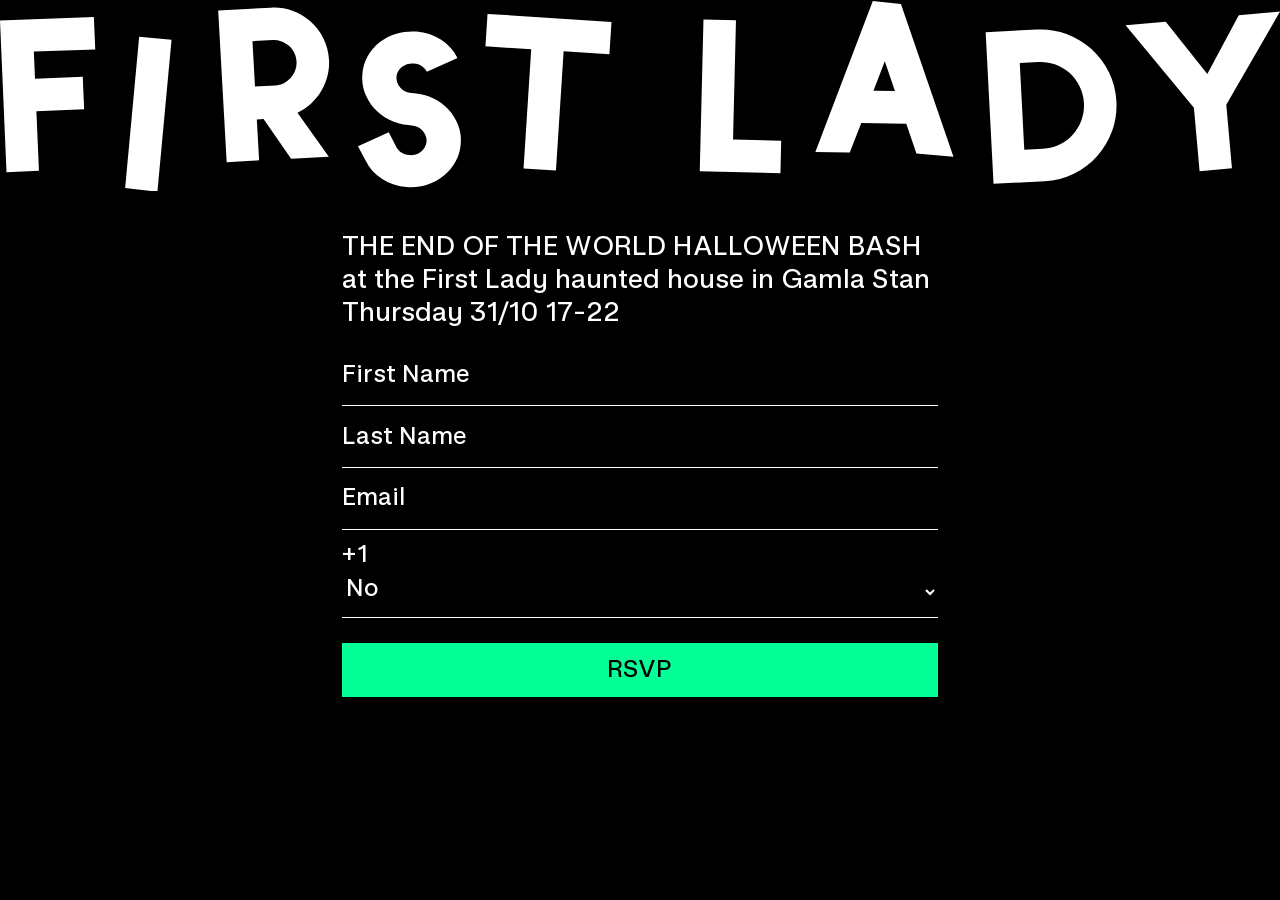
<file: index.html>
<!doctype html><html lang="en"><head><meta charset="UTF-8"><title>First Lady - HALLOWEEN BASH - RSVP</title><meta name="description" content=""><meta name="keywords" content=""><meta name="viewport" content="width=device-width,initial-scale=1"><meta name="format-detection" content="telephone=no"><script defer="defer" src="js/app.js"></script><link href="css/app.css" rel="stylesheet"></head><body><header><h1>FIRST LADY HALLOWEEN BASH</h1> <?xml version="1.0" encoding="UTF-8"?><svg class="logo" id="Layer_1" xmlns="http://www.w3.org/2000/svg" viewBox="0 0 691.02 102.53"><defs><style>.cls-1{fill:#fff;}</style></defs><g id="Layer_1-2"><polygon class="cls-1" points="0 10.52 50.67 8.61 51.42 26.13 18.27 27.29 18.9 41.95 44.67 40.85 45.42 58.37 19.65 59.48 21.03 91.66 3.51 92.41 0 10.52"/><polyline class="cls-1" points="81.53 102.53 67.56 100.9 75.13 19.29 92.6 20.91 85.02 102.53"/><path class="cls-1" d="M160.61,60.27c2.68-1.3,5.1-2.93,7.25-4.88,2.15-1.96,3.97-4.18,5.48-6.68s2.64-5.18,3.4-8.06c.76-2.87,1.05-5.88,.87-9-.23-4.12-1.23-7.95-3-11.49s-4.08-6.56-6.94-9.08-6.13-4.46-9.8-5.82-7.57-1.93-11.69-1.7l-28.39,1.59,4.58,81.84,17.51-.98-1.24-22.09,3.66-.2,14.86,21.44,20.37-1.14-16.94-23.74h.02Zm-1.22-22.84c-.57,1.52-1.37,2.87-2.42,4.04-1.04,1.17-2.29,2.12-3.74,2.85-1.45,.73-3.02,1.14-4.7,1.24l-10.87,.61-1.37-24.49,10.87-.61c1.68-.09,3.28,.14,4.8,.71,1.52,.57,2.87,1.37,4.04,2.41,1.17,1.05,2.12,2.29,2.85,3.74,.73,1.45,1.14,3.02,1.24,4.7,.09,1.68-.14,3.28-.71,4.8h0Z"/><path class="cls-1" d="M234.1,52.62c3.18,1.57,5.9,3.59,8.15,6.08,2.25,2.48,3.98,5.32,5.17,8.52,1.19,3.2,1.63,6.55,1.31,10.07-.31,3.44-1.27,6.6-2.85,9.47-1.59,2.88-3.66,5.37-6.2,7.47-2.55,2.1-5.47,3.71-8.78,4.82-3.3,1.11-6.79,1.58-10.45,1.41l-.92-.04c-4.8-.38-9.19-1.82-13.17-4.34s-6.98-5.85-9-10l-4.12-7.65,16.65-7.6,3.99,7.88c1.4,2.67,3.75,4.15,7.02,4.46,1.22,.13,2.37,.04,3.46-.3,1.09-.33,2.05-.84,2.88-1.53,.84-.69,1.52-1.5,2.06-2.43s.87-1.93,1-2.99c.1-2.14-.61-4.12-2.13-5.95-1.6-1.76-3.59-2.69-5.95-2.8l-1.71-.2c-3.73-.33-7.17-1.29-10.31-2.89-3.14-1.6-5.84-3.64-8.09-6.12-2.26-2.48-3.98-5.31-5.17-8.5s-1.63-6.5-1.32-9.93c.24-3.51,1.19-6.73,2.86-9.68,1.67-2.94,3.81-5.46,6.44-7.56,2.62-2.1,5.66-3.66,9.11-4.68,3.45-1.02,7.08-1.41,10.9-1.15,4.73,.37,9.08,1.82,13.05,4.34s6.97,5.85,9,10l-16.53,7.38c-1.41-2.67-3.75-4.15-7.02-4.46-2.44-.19-4.55,.42-6.34,1.81-1.79,1.4-2.81,3.19-3.06,5.38-.05,1.06,.09,2.1,.43,3.1,.33,1,.9,1.94,1.7,2.81,1.6,1.75,3.59,2.67,5.95,2.79l1.6,.19c3.73,.33,7.19,1.28,10.37,2.84l.02-.02Z"/><polygon class="cls-1" points="330.12 11.26 328.99 28.76 304.28 27.17 300.14 91.46 282.64 90.34 286.78 26.04 262.07 24.45 263.2 6.94 330.12 11.26"/><polygon class="cls-1" points="395.74 74.75 421.75 75.39 421.32 92.93 377.77 91.86 379.78 9.91 397.32 10.34 395.74 74.75"/><path class="cls-1" d="M486.37,1.65l-15.17-1.65-31.02,81.48,18.57,.3,6.22-15.95,24.3,.39,5.47,16.14,19.99,1.72L486.37,1.64h0Zm-14.81,46.75l6.11-15.95,5.47,16.14-11.58-.19h0Z"/><path class="cls-1" d="M598.67,38.5c-2.4-4.85-5.54-9.05-9.44-12.6-3.9-3.55-8.38-6.26-13.45-8.14s-10.43-2.67-16.08-2.38l-27.59,1.44,4.26,81.86,27.59-1.44c5.65-.29,10.9-1.64,15.75-4.03,4.85-2.39,9.03-5.54,12.54-9.43,3.51-3.89,6.2-8.38,8.08-13.45s2.67-10.43,2.38-16.08-1.64-10.9-4.03-15.75h0Zm-13.48,16.66c.17,3.21-.29,6.25-1.36,9.14s-2.61,5.46-4.59,7.7c-1.99,2.25-4.38,4.06-7.18,5.42-2.8,1.37-5.8,2.14-9.01,2.31l-10.08,.52-2.44-46.83,10.07-.52c3.21-.17,6.27,.29,9.2,1.36,2.93,1.07,5.49,2.62,7.7,4.65s4,4.44,5.37,7.24,2.14,5.8,2.31,9.01h.01Z"/><polygon class="cls-1" points="662.02 56.02 665.08 90.28 647.61 91.84 644.55 57.58 607.66 13.11 629.35 11.18 651.78 39.33 668.75 7.66 691.02 5.67 662.02 56.02"/></g></svg></header><main><div class="content"><p class="info"><span>THE END OF THE WORLD HALLOWEEN BASH</span> <span>at the First Lady haunted house in Gamla Stan</span> <span>Thursday 31/10 17-22</span></p><form id="rsvp-form" novalidate><label for="first_name">First Name</label> <input id="first_name" name="first_name" req> <label for="last_name">Last Name</label> <input id="last_name" name="last_name" req> <label for="email">Email</label> <input type="email" id="email" name="email" req> <label class="plus_one" for="plus_one">+1</label> <select id="plus_one" name="plus_one"><option value="no" selected="selected">No</option><option value="yes">Yes</option></select> <button class="submit" type="submit">RSVP</button></form><p class="confirmation">YOU'RE ON THE LIST!</p></div></main></body></html>
</file>
<file: css/app.css>
a,abbr,acronym,address,applet,article,aside,audio,b,big,blockquote,body,canvas,caption,center,cite,code,dd,del,details,dfn,div,dl,dt,em,embed,fieldset,figcaption,figure,footer,form,h1,h2,h3,h4,h5,h6,header,hgroup,html,i,iframe,img,ins,kbd,label,legend,li,mark,menu,nav,object,ol,output,p,pre,q,ruby,s,samp,section,small,span,strike,strong,summary,table,tbody,td,tfoot,th,thead,time,tr,tt,u,ul,var,video{border:none;font:inherit;font-size:100%;margin:0;padding:0;vertical-align:baseline}html{-webkit-box-sizing:border-box;box-sizing:border-box}*,:after,:before{-webkit-box-sizing:inherit;box-sizing:inherit}article,aside,details,figcaption,figure,footer,header,hgroup,main,nav,section,summary{display:block}audio,canvas,video{display:inline-block}ul{list-style-type:none}a{background:transparent;text-decoration:none}button,input{line-height:normal}input[type=search]{-webkit-appearance:textfield}input[type=search]::-webkit-search-cancel-button,input[type=search]::-webkit-search-decoration{-webkit-appearance:none}button::-moz-focus-inner,input::-moz-focus-inner{border:0;padding:0}textarea{overflow:auto;vertical-align:top}img{display:block;height:auto;max-width:100%}input:focus,textarea:focus{outline:0}input{-webkit-appearance:none;-moz-appearance:none;appearance:none;margin:0;padding:0}@media print{@page{margin:1cm}body{background:#fff;color:#000}a,blockquote,pre,table{page-break-inside:avoid}dl,ol,ul{page-break-before:avoid}}@font-face{font-family:First-Lady-Sans-Text;src:url(../fonts/First-Lady-Sans-Text-450.ea8a86.eot);src:url(../fonts/First-Lady-Sans-Text-450.ea8a86.eot?#iefix) format("embedded-opentype"),url(../00b10ff8946f5c4eac9b.otf) format("otf"),url(../images/design/First-Lady-Sans-Text-450.e030df.svg#First-Lady-Sans-Text-450) format("svg"),url(../fonts/First-Lady-Sans-Text-450.53f4e1.ttf) format("truetype"),url(../fonts/First-Lady-Sans-Text-450.b9d95c.woff) format("woff"),url(../fonts/First-Lady-Sans-Text-450.1dbae7.woff2) format("woff2")}@font-face{font-family:First-Lady-Sans-Text-OG;src:url(../fonts/First-Lady-Sans-Text-OG.53f4e1.ttf) format("truetype")}*,:after,:before{border:0;-webkit-box-sizing:border-box;box-sizing:border-box;font-size:100%;font:inherit;margin:0;padding:0;vertical-align:baseline}html{line-height:1;-webkit-text-size-adjust:100%;-ms-text-size-adjust:100%}body{background-color:#000;color:#fff;font-family:First-Lady-Sans-Text-OG,sans-serif;font-size:1vw;font-style:normal;font-weight:100;line-height:1em;margin:0;padding:0;-webkit-font-smoothing:antialiased;-moz-osx-font-smoothing:grayscale}body ::-moz-selection{background-color:#03ff95;color:#000}body ::selection{background-color:#03ff95;color:#000}header{margin:auto;overflow:hidden;padding-bottom:15%;position:relative;width:100%}header h1{display:none;font-size:1em;line-height:1em;margin:0;padding:0;text-indent:100000px;top:0;white-space:nowrap}header .logo,header h1{height:100%;position:absolute;width:100%}main{-webkit-box-align:center;-ms-flex-align:center;align-items:center;margin:0 auto;padding:0 32px;width:100%}main,main .content{display:-webkit-box;display:-ms-flexbox;display:flex;-webkit-box-orient:vertical;-webkit-box-direction:normal;-ms-flex-direction:column;flex-direction:column}main .content{font-size:4.96em;margin:0;padding:7vw 0 0;position:relative}main .content .info{line-height:1.2em;padding-bottom:1em;padding-right:3em}main .content .info span{display:block;line-height:1.2em;margin-top:.5em}main .content .confirmation{color:#03ff95;display:none;opacity:0;position:absolute;top:60vw;-webkit-transition:opacity .5s ease;transition:opacity .5s ease}main .content form{display:-webkit-box;display:-ms-flexbox;display:flex;-webkit-box-orient:vertical;-webkit-box-direction:normal;-ms-flex-direction:column;flex-direction:column;-webkit-transition:opacity .25s ease;transition:opacity .25s ease}main .content form label{line-height:1em;margin-top:1.1em;-webkit-transform:translateZ(0);transform:translateZ(0);-webkit-transition:opacity .2s ease;transition:opacity .2s ease;will-change:opacity,transform}main .content form label.set{opacity:0}main .content form label.plus_one{margin-top:.75em}main .content form input,main .content form select{background-color:transparent;border:none;border-bottom:1px solid #fff;border-radius:0;color:#fff;font-size:1em;line-height:1em;margin-top:-1em;padding-bottom:.9em;-webkit-transition:border .2s ease;transition:border .2s ease}main .content form input:-webkit-autofill,main .content form select:-webkit-autofill{-webkit-box-shadow:inset 0 0 0 1000px #fff;box-shadow:inset 0 0 0 1000px #000;-webkit-text-fill-color:#fff}main .content form input option,main .content form select option{background-color:#000;border:none;border-radius:0;color:#fff}main .content form input.error,main .content form select.error{border-color:#f0a}main .content form input:active,main .content form input:focus,main .content form select:active,main .content form select:focus{border-color:#03ff95;outline:none}main .content form select{margin-top:0;padding:.2em 0 .75em}main .content form .submit{background-color:#03ff95;color:#000;cursor:pointer;font-size:1.6em;line-height:1em;margin:1.5em 0;padding:.6em 0;-webkit-transition:all .15s ease;transition:all .15s ease}main .content form .submit:hover{background-color:#fff;color:#000}main .content form.submitted .submit{cursor:none;opacity:.25;pointer-events:none}main.confirmed .content form{opacity:0;pointer-events:none;visibility:hidden}main.confirmed .content .confirmation{display:block}@media(min-width:1024px){main .content{font-size:2.5em;padding-top:3vw;width:60%}main .content .info{padding-right:0}main .content .info span{line-height:1.2em;margin-top:0}main .content .confirmation{top:20vw}main .content form{padding:0}main .content form input,main .content form select{padding-bottom:.8em}main .content form select{padding:.2em 0 .25em}main .content form label{margin-top:1em}main .content form label.plus_one{margin-top:.5em}main .content form .submit{font-size:1em;margin:1em 0}}@media(max-height:900px)and (min-width:1024px){body{font-size:.85vw}main .content{width:49%}main .content .info{padding-bottom:.6em}main .content form{font-size:.9em;padding:0}main .content form label{margin-top:.7em}main .content form input,main .content form select{margin-top:-1em;padding-bottom:.6em}main .content form select{margin-top:0}}
</file>
